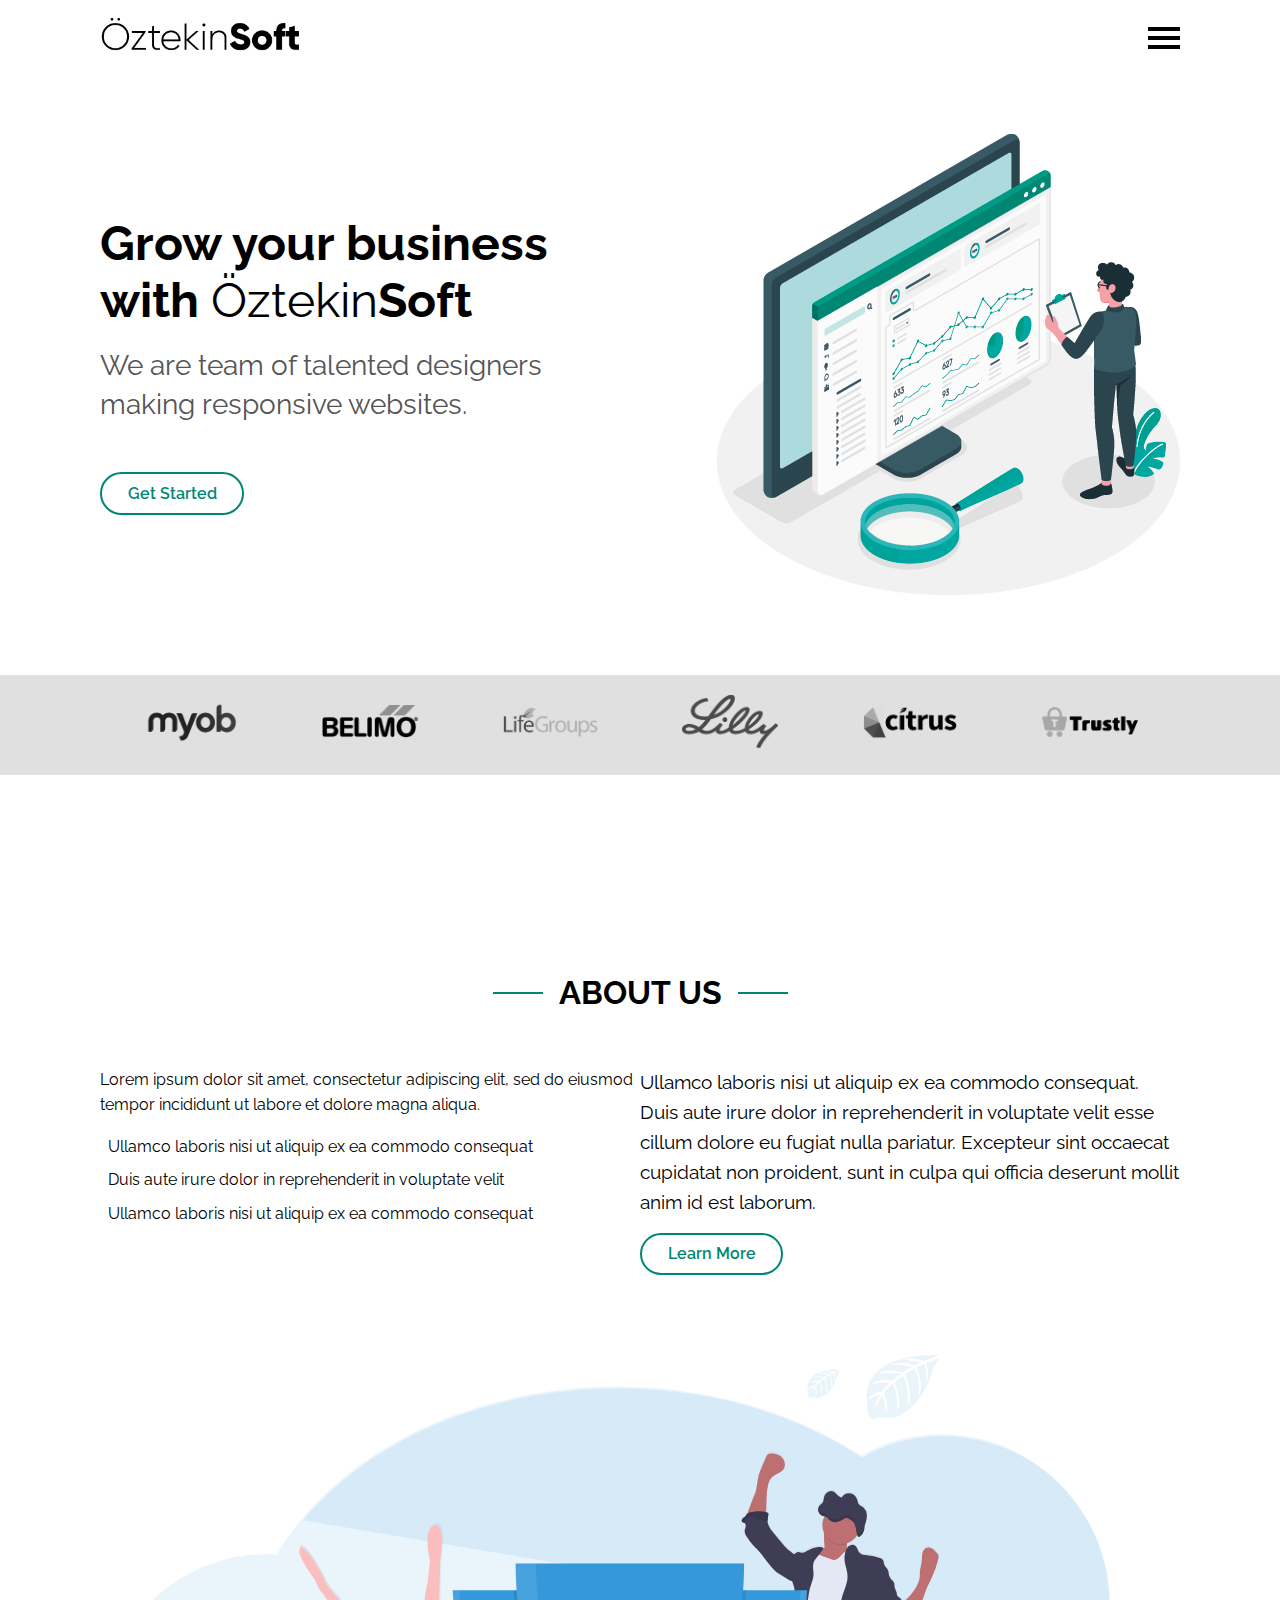
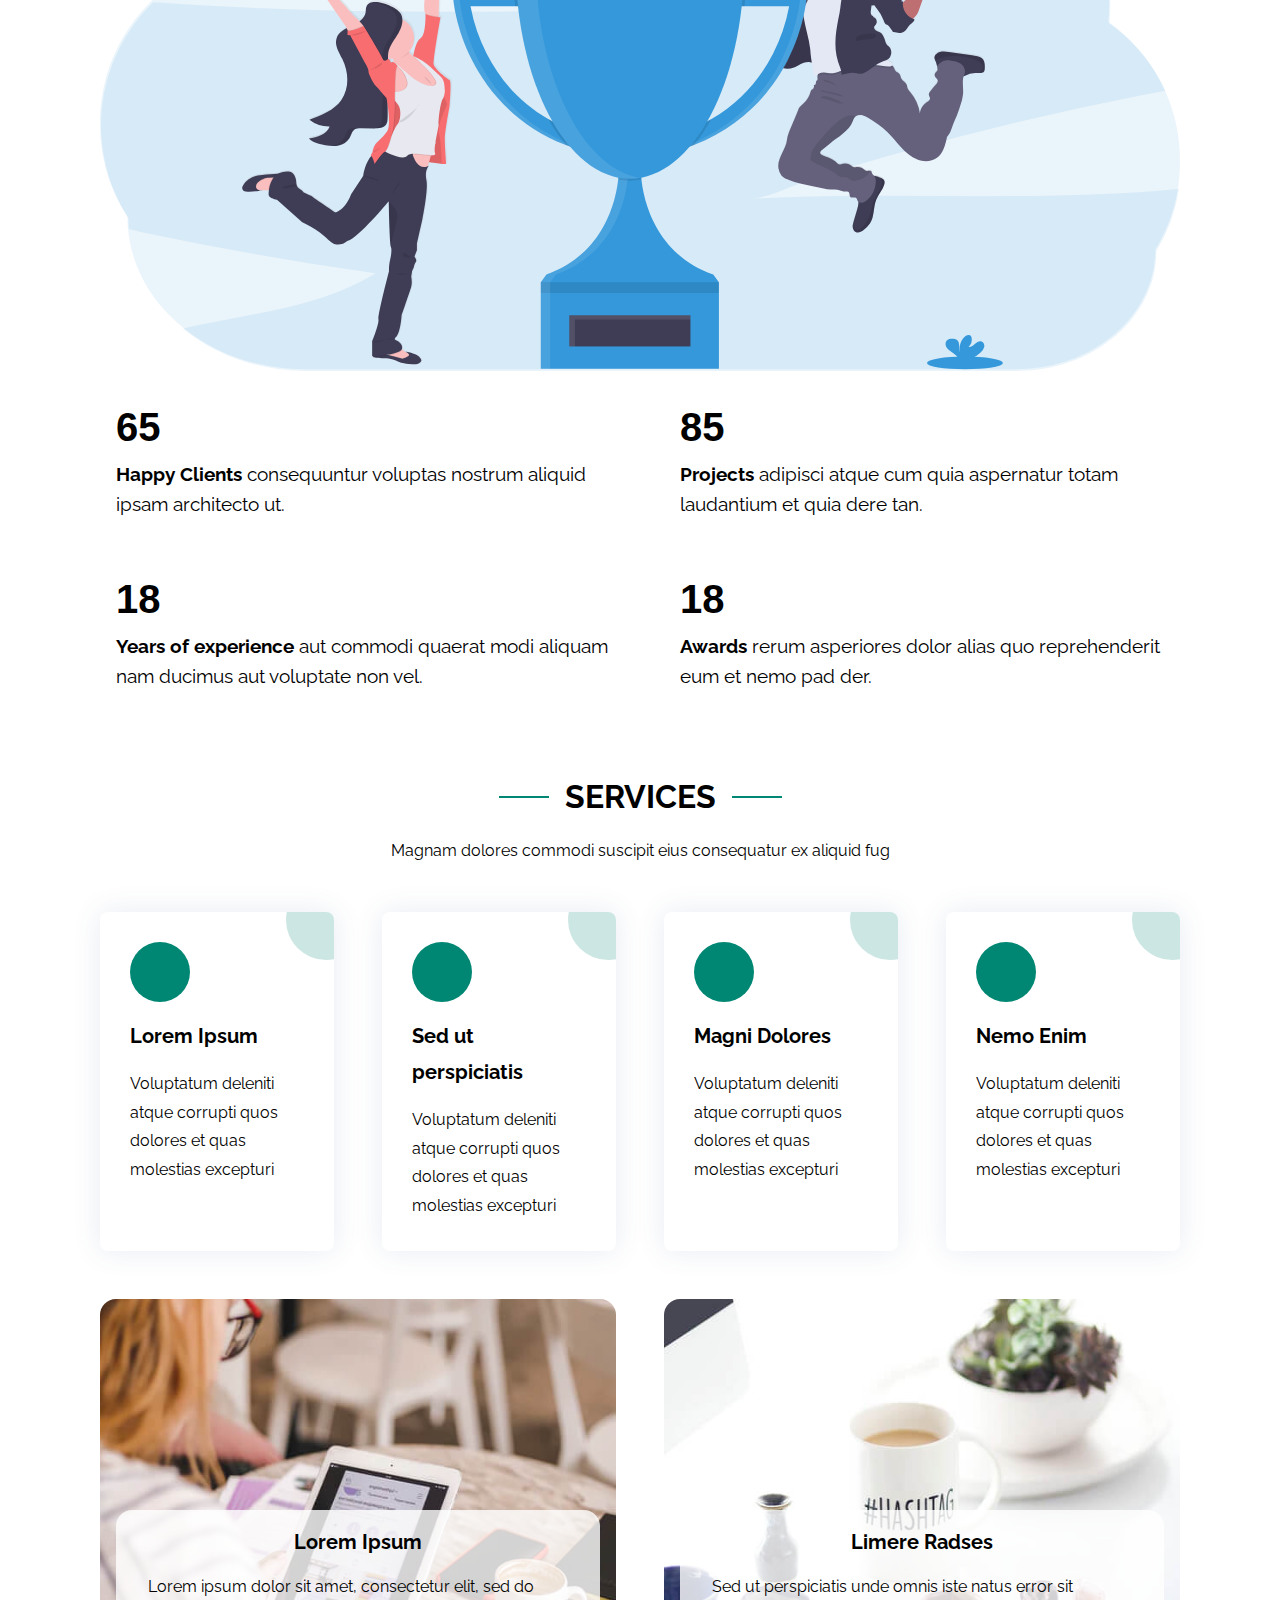
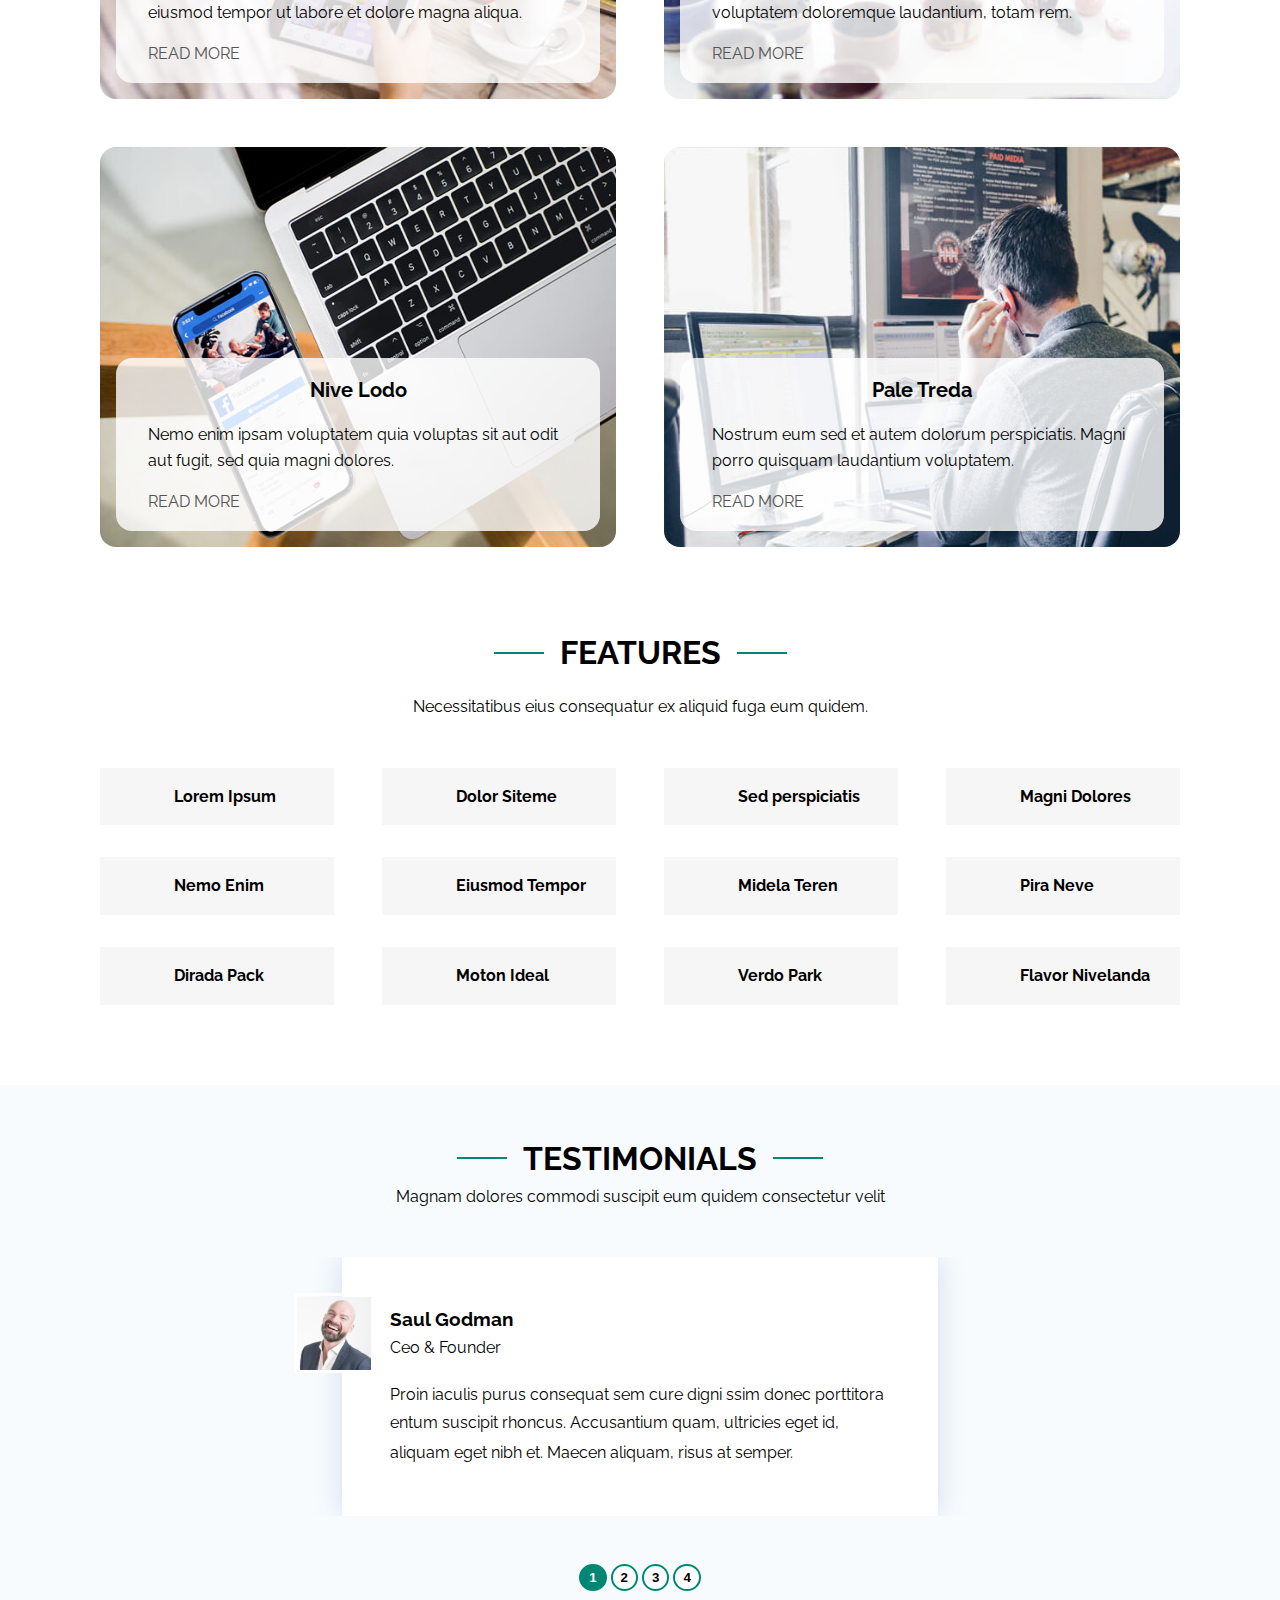
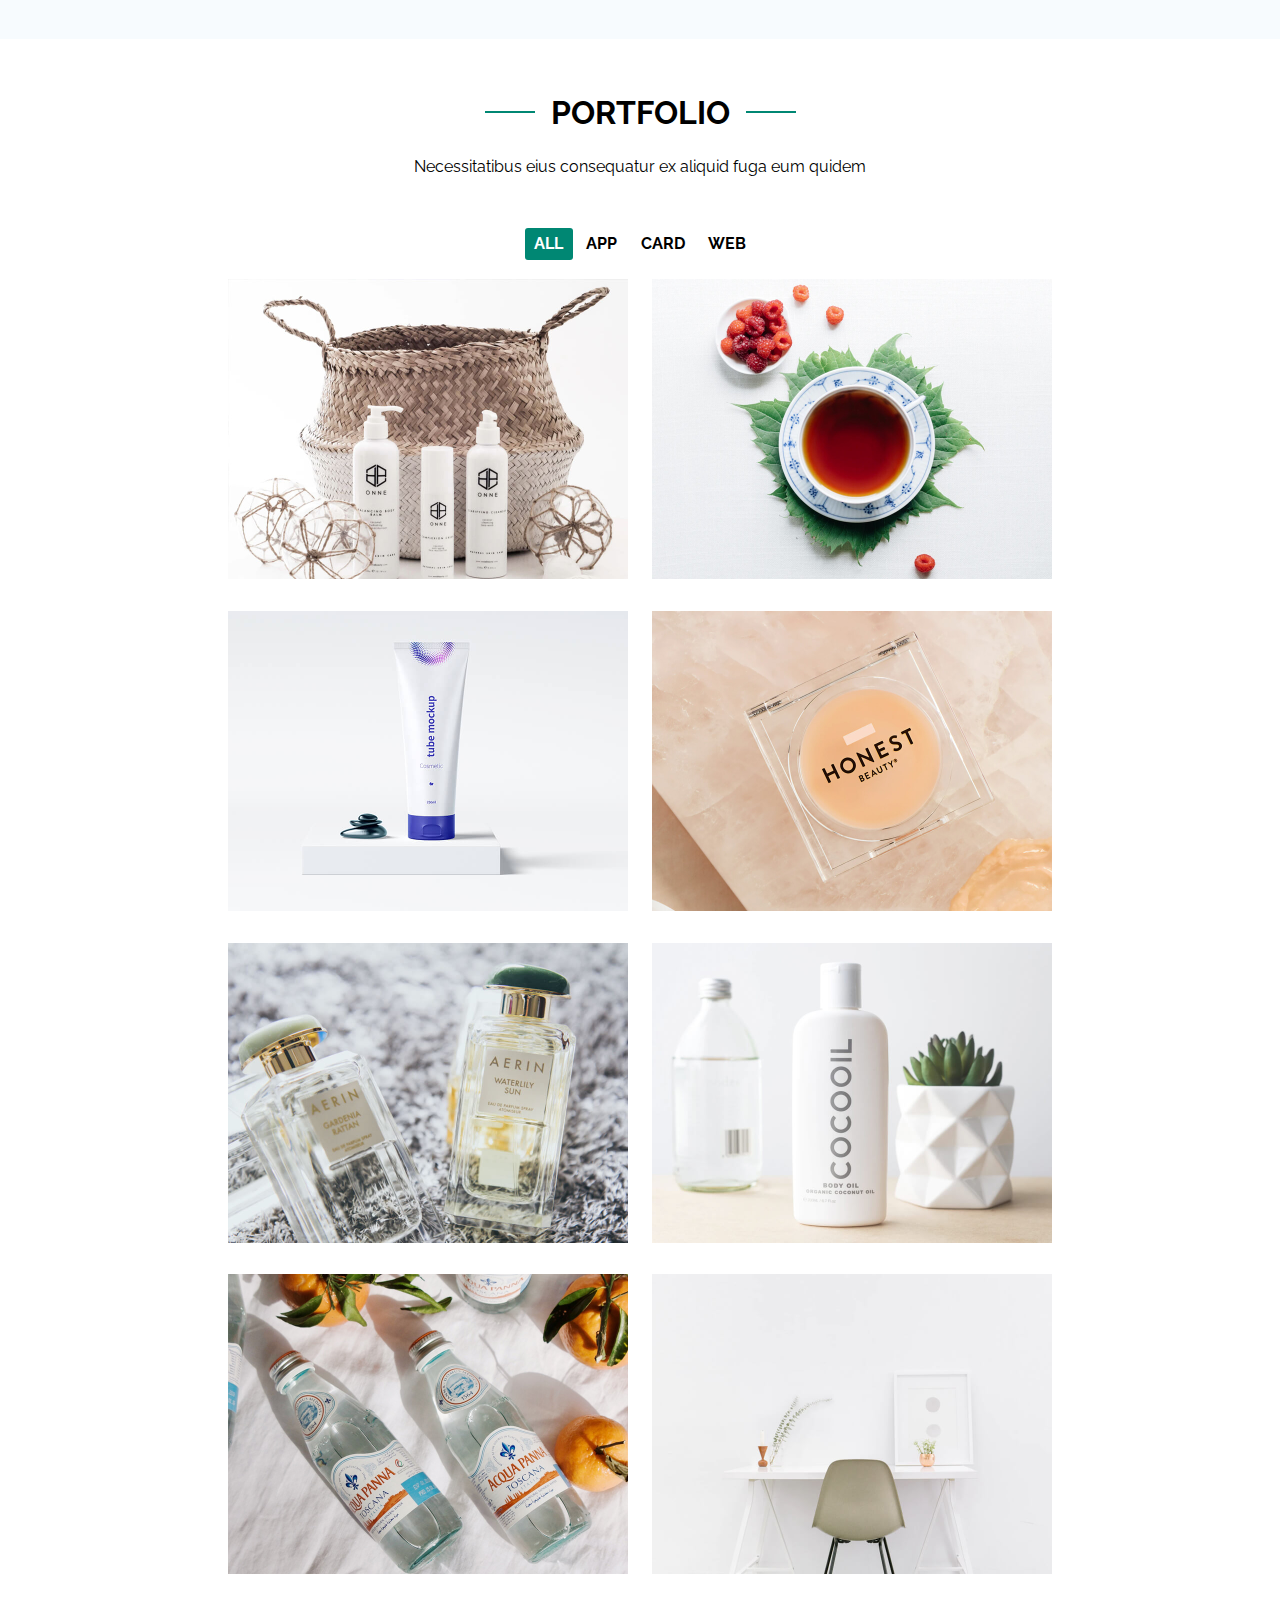
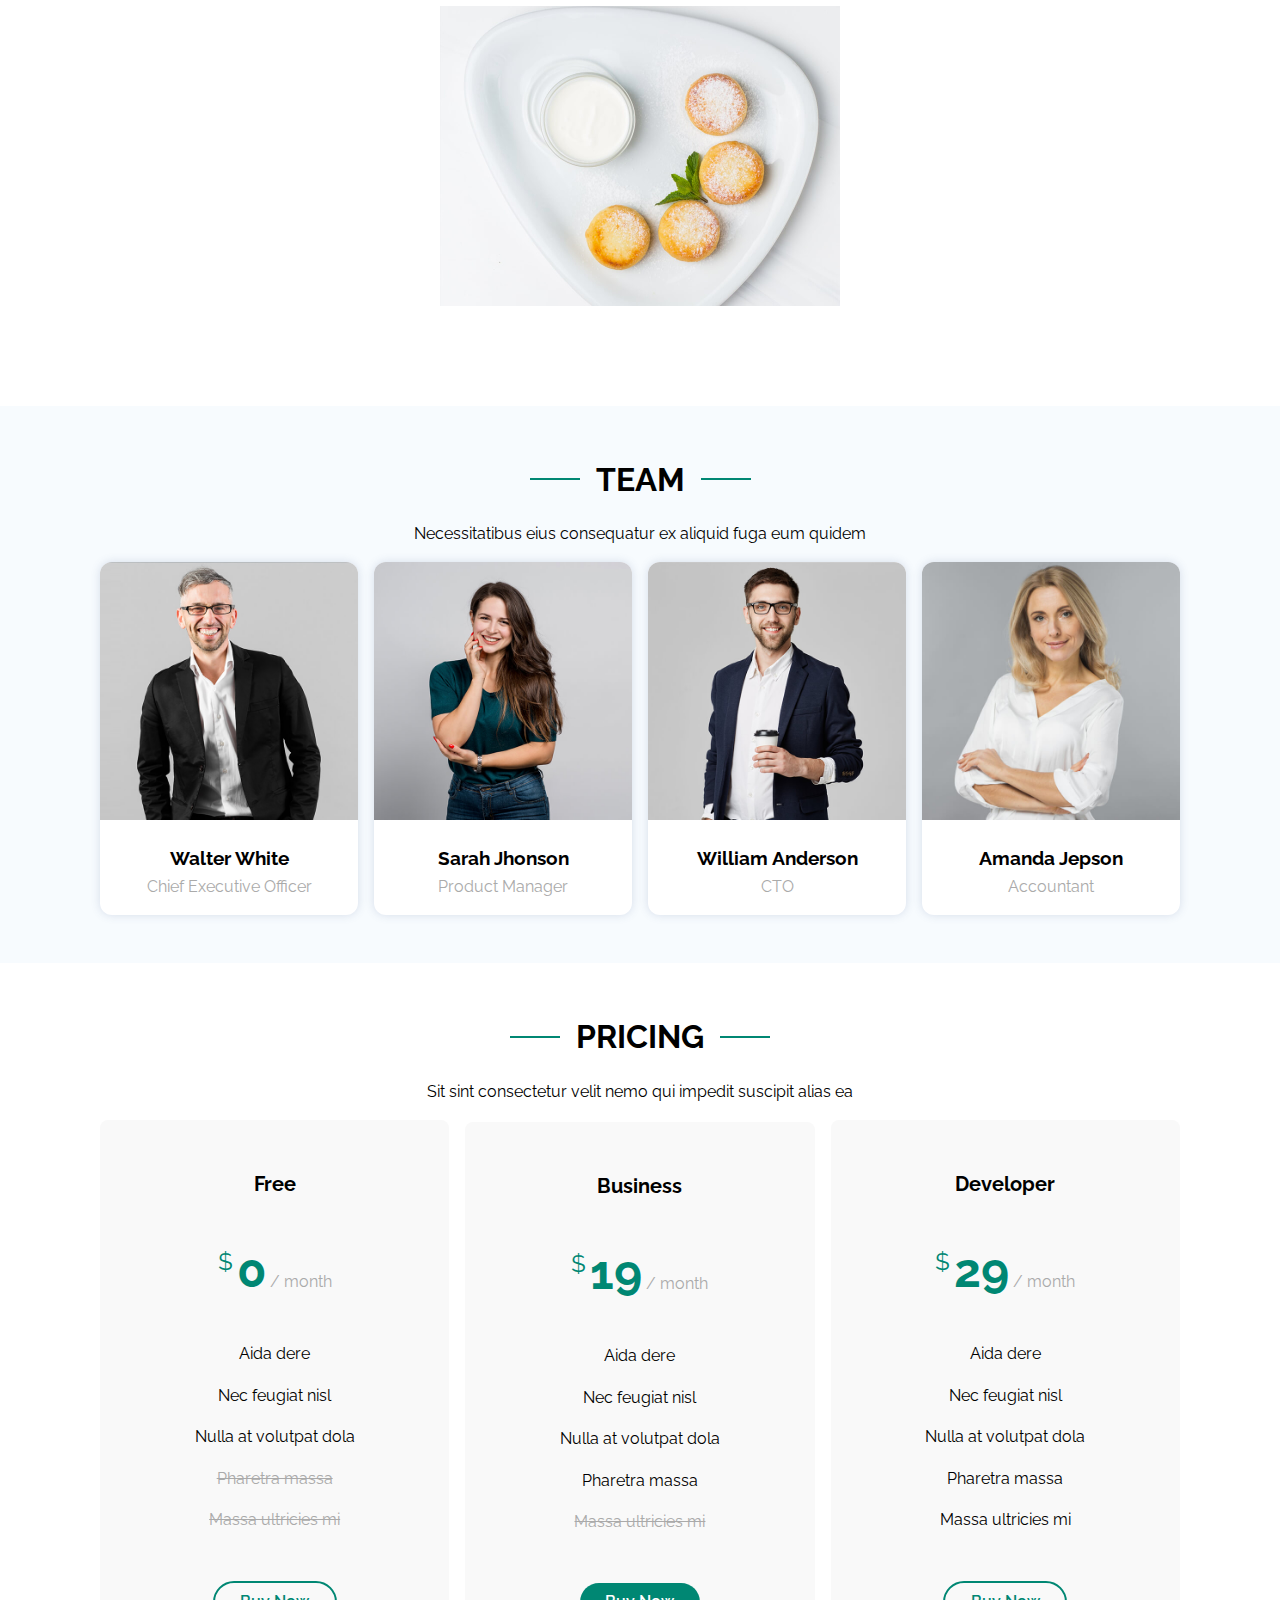
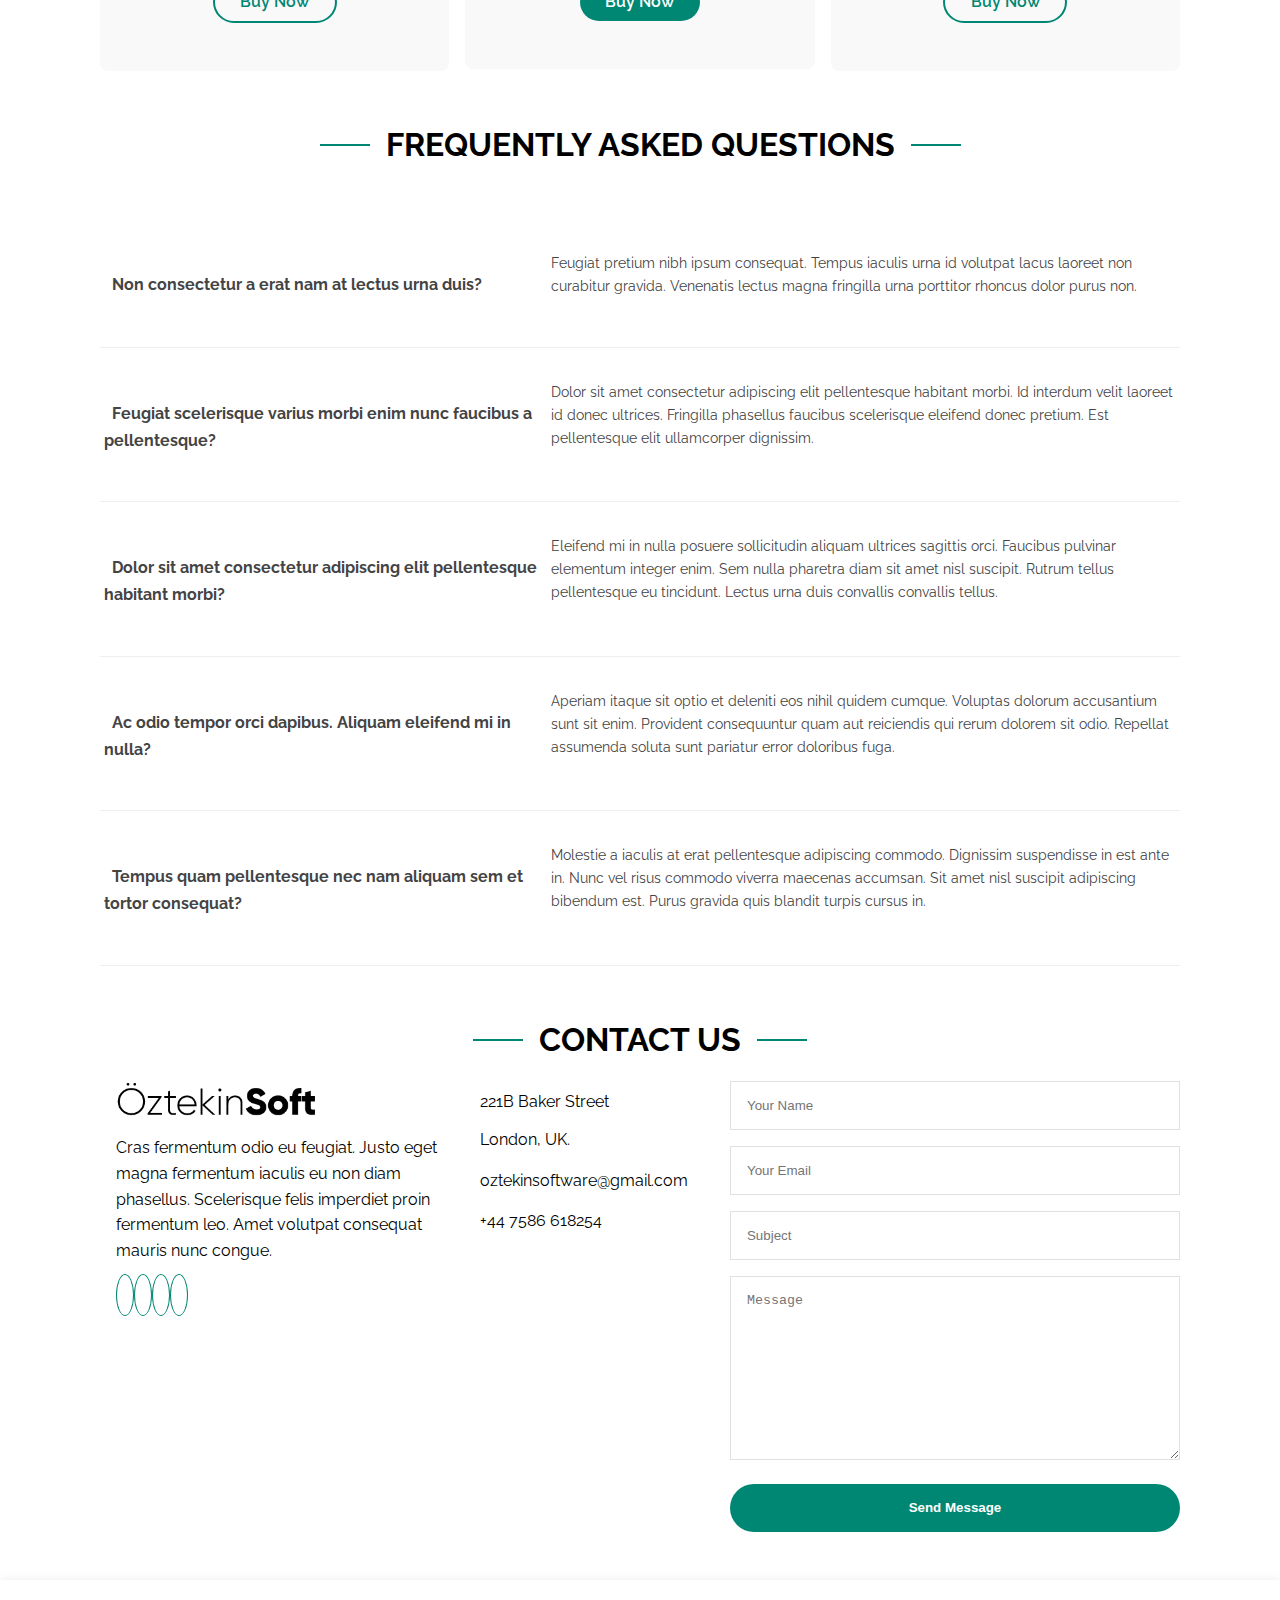
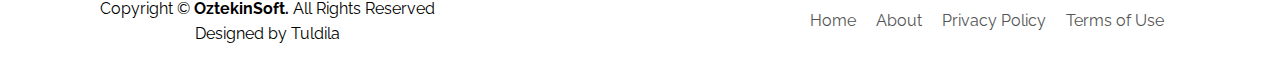
<file: index.html>
<!DOCTYPE html>
<html lang="en">

<head>
    <meta charset="UTF-8">
    <meta http-equiv="X-UA-Compatible" content="IE=edge">
    <meta name="viewport" content="width=device-width, initial-scale=1.0">
    <link rel="stylesheet" href="https://cdnjs.cloudflare.com/ajax/libs/font-awesome/6.0.0-beta3/css/all.min.css"
        integrity="sha512-Fo3rlrZj/k7ujTnHg4CGR2D7kSs0v4LLanw2qksYuRlEzO+tcaEPQogQ0KaoGN26/zrn20ImR1DfuLWnOo7aBA=="
        crossorigin="anonymous" referrerpolicy="no-referrer" />
    <link rel="stylesheet" href="./css/styles.css">
    <link rel="stylesheet" href="./css/utilities.css">
    <title>OztekinSoft</title>
</head>

<body>
    <a href="#" class="rocket"><i class="fa fa-space-shuttle"></i></a>
    <!-- ===== Header Section ===== -->
    <header>
        <div class="container">
            <img src="./img/oztekinsoft-logo.PNG" alt="Logo" class="logo" style="cursor: pointer;">
            <nav>
                <div class="nav-menu">
                    <a href="#hero" class="menu-item selected">Home</a>
                    <a href="#about" class="menu-item">About</a>
                    <a href="#services" class="menu-item">Services</a>
                    <a href="#portfolio" class="menu-item">Portfolio</a>
                    <a href="#team" class="menu-item">Team</a>
                    <a href="#pricing" class="menu-item">Pricing</a>
                    <a href="#contact" class="menu-item">Contact</a>
                    <a href="#" class="menu-item btn btn-primary">Get Started</a>
                </div>
                <div class="mobile-menu">
                    <a href="#hero" class="menu-item selected">Home</a>
                    <a href="#about" class="menu-item">About</a>
                    <a href="#services" class="menu-item">Services</a>
                    <a href="#portfolio" class="menu-item">Portfolio</a>
                    <a href="#team" class="menu-item">Team</a>
                    <a href="#pricing" class="menu-item">Pricing</a>
                    <a href="#contact" class="menu-item">Contact</a>
                    <a href="#" class="menu-item btn btn-primary">Get Started</a>
                </div>
                <div class="hamburger-menu">
                    <span class="first"> </span>
                    <span class="middle"> </span>
                    <span class="last"> </span>
                </div>
            </nav>
        </div>
    </header>
    <!-- End Header Section -->
    <!-- ===== Hero Section ===== -->
    <section class="hero m-v-5" id="hero">
        <div class="container">
            <div class="left">
                <h1 animation-fade-up>Grow your business with <span>Öztekin</span>Soft</h1>
                <p class="m-t-1 m-b-3" animation-fade-up>We are team of talented designers making responsive websites.
                    </h3>
                <div class="btn btn-outlined" animation-fade-up>Get Started</div>
            </div>
            <div class="right">
                <img src="./img/hero-img.png" alt="Hero Image" class="animated" animation-fade-left>
            </div>
        </div>
        <div class="clients m-t-5">
            <div class="container">
                <div>
                    <img src="./img/client-1.png" animation-zoom-in>
                </div>
                <div>
                    <img src="./img/client-2.png" animation-zoom-in>
                </div>
                <div>
                    <img src="./img/client-3.png" animation-zoom-in>
                </div>
                <div>
                    <img src="./img/client-4.png" animation-zoom-in>
                </div>
                <div>
                    <img src="./img/client-5.png" animation-zoom-in>
                </div>
                <div>
                    <img src="./img/client-6.png" animation-zoom-in>
                </div>
            </div>
        </div>
    </section>
    <!-- End Hero Section -->
    <!-- ===== About Section ===== -->
    <section class="about" id="about">
        <div class="container">
            <h2 class="heading m-b-3" animation-fade-up>About Us</h2>
            <div class="content">
                <div class="left" animation-fade-up>
                    <p>Lorem ipsum dolor sit amet, consectetur adipiscing elit, sed do eiusmod tempor incididunt ut
                        labore et dolore magna aliqua.</p>
                    <ul class="m-t-1">

                        <li><i class="fa fa-check-double"></i>Ullamco laboris nisi ut aliquip ex ea commodo consequat
                        </li>

                        <li><i class="fa fa-check-double"></i>Duis aute irure dolor in reprehenderit in voluptate velit
                        </li>

                        <li><i class="fa fa-check-double"></i>Ullamco laboris nisi ut aliquip ex ea commodo consequat
                        </li>
                    </ul>
                </div>
                <div class="right" animation-fade-up>
                    <p>Ullamco laboris nisi ut aliquip ex ea commodo consequat. Duis aute irure dolor in reprehenderit
                        in voluptate velit esse cillum dolore eu fugiat nulla pariatur. Excepteur sint occaecat
                        cupidatat non proident, sunt in culpa qui officia deserunt mollit anim id est laborum.</p>
                    <a href="#" class="btn btn-outlined m-t-1">Learn More</a>
                </div>
            </div>
            <div class="counts m-t-5">
                <div class="left">
                    <img src="./img/counts-img.svg" alt="Counts" animation-fade-right>
                </div>
                <div class="right" animation-fade-left>
                    <div class="count-card">
                        <i class="fa fa-smile"></i>
                        <div>
                            <span>65</span>
                            <p><span>Happy Clients</span> consequuntur voluptas nostrum aliquid ipsam architecto ut.</p>
                        </div>
                    </div>
                    <div class="count-card">
                        <i class="fa fa-tasks"></i>
                        <div>
                            <span>85</span>
                            <p><span>Projects</span> adipisci atque cum quia aspernatur totam laudantium et quia dere
                                tan.
                            </p>
                        </div>
                    </div>
                    <div class="count-card">
                        <i class="fa fa-clock"></i>
                        <div>
                            <span>18</span>
                            <p><span>Years of experience</span> aut commodi quaerat modi aliquam nam ducimus aut
                                voluptate
                                non vel.
                        </div>
                    </div>
                    <div class="count-card">
                        <i class="fa fa-award"></i>
                        <div>
                            <span>18</span>
                            <p><span>Awards</span> rerum asperiores dolor alias quo reprehenderit eum et nemo pad der.
                        </div>
                    </div>
                </div>
            </div>
        </div>
    </section>
    <!-- End About Section -->
    <!-- ===== Services Section ===== -->
    <section class="services m-t-5" id="services">
        <div class="container">
            <h2 class="heading m-b-1" animation-fade-up>Services</h2>
            <p class="text-align m-b-3" animation-fade-up>Magnam dolores commodi suscipit eius consequatur ex aliquid
                fug</p>
            <div class="cards m-b-3" animation-fade-up>
                <div class="icon-card">
                    <div class="icon">
                        <i class="fa fa-times"></i>
                    </div>
                    <h4 class="m-v-1">Lorem Ipsum</h4>
                    <p>Voluptatum deleniti atque corrupti quos dolores et quas molestias excepturi</p>

                </div>
                <div class="icon-card">
                    <div class="icon">
                        <i class="fa fa-times"></i>
                    </div>
                    <h4 class="m-v-1">Sed ut perspiciatis</h4>
                    <p>Voluptatum deleniti atque corrupti quos dolores et quas molestias excepturi</p>

                </div>
                <div class="icon-card">
                    <div class="icon">
                        <i class="fa fa-times"></i>
                    </div>
                    <h4 class="m-v-1">Magni Dolores</h4>
                    <p>Voluptatum deleniti atque corrupti quos dolores et quas molestias excepturi</p>

                </div>
                <div class="icon-card">
                    <div class="icon">
                        <i class="fa fa-times"></i>
                    </div>
                    <h4 class="m-v-1">Nemo Enim</h4>
                    <p class="m-v-1">Voluptatum deleniti atque corrupti quos dolores et quas molestias excepturi</p>
                </div>
            </div>
            <div class="more-services" animation-fade-up>
                <div class="img-card">
                    <img src="./img/more-services-1.jpg" alt="Service 1">
                    <div class="contrast">
                        <h4>Lorem Ipsum</h4>
                        <p class="m-v-1">Lorem ipsum dolor sit amet, consectetur elit, sed do eiusmod tempor ut labore
                            et dolore magna
                            aliqua.</p>
                        <a href="#" class="m-t-1">READ MORE</a>
                    </div>
                </div>
                <div class="img-card">
                    <img src="./img/more-services-2.jpg" alt="Service 2">
                    <div class="contrast">
                        <h4>Limere Radses</h4>
                        <p class="m-v-1">Sed ut perspiciatis unde omnis iste natus error sit voluptatem doloremque
                            laudantium, totam
                            rem.
                        </p>
                        <a href="#" class="m-t-1">READ MORE</a>
                    </div>
                </div>
                <div class="img-card">
                    <img src="./img/more-services-3.jpg" alt="Service 3">
                    <div class="contrast">
                        <h4>Nive Lodo</h4>
                        <p class="m-v-1">Nemo enim ipsam voluptatem quia voluptas sit aut odit aut fugit, sed quia magni
                            dolores.</p>
                        <a href="#" class="m-t-1">READ MORE</a>
                    </div>
                </div>
                <div class="img-card">
                    <img src="./img/more-services-4.jpg" alt="Service 4">
                    <div class="contrast">
                        <h4>Pale Treda</h4>
                        <p class="m-v-1">Nostrum eum sed et autem dolorum perspiciatis. Magni porro quisquam laudantium
                            voluptatem.
                        </p>
                        <a href="#" class="m-t-1">READ MORE</a>
                    </div>
                </div>

            </div>
        </div>
    </section>
    <!-- End Services Section -->
    <!-- ===== Features Section ===== -->
    <section class="features m-t-5" id="features">
        <div class="container">
            <h2 class="heading m-b-1" animation-fade-up>Features</h2>
            <p class="text-align m-b-3" animation-fade-up>Necessitatibus eius consequatur ex aliquid fuga eum quidem.
            </p>
            <div class="cards" animation-fade-up>
                <div class="feature-card">
                    <i class="fa fa-database"></i>
                    <h4>Lorem Ipsum</h4>
                </div>
                <div class="feature-card">
                    <i class="fa fa-hourglass"></i>
                    <h4>Dolor Siteme</h4>
                </div>
                <div class="feature-card">
                    <i class="fa fa-server"></i>
                    <h4>Sed perspiciatis</h4>
                </div>
                <div class="feature-card">
                    <i class="fa fa-mobile-alt"></i>
                    <h4>Magni Dolores</h4>
                </div>
                <div class="feature-card">
                    <i class="fa fa-hdd"></i>
                    <h4>Nemo Enim</h4>
                </div>
                <div class="feature-card">
                    <i class="fa fa-download"></i>
                    <h4>Eiusmod Tempor</h4>
                </div>
                <div class="feature-card">
                    <i class="fa fa-chart-pie"></i>
                    <h4>Midela Teren</h4>
                </div>
                <div class="feature-card">
                    <i class="fa fa-project-diagram"></i>
                    <h4>Pira Neve</h4>
                </div>
                <div class="feature-card">
                    <i class="fa fa-comments"></i>
                    <h4>Dirada Pack</h4>
                </div>
                <div class="feature-card">
                    <i class="fa fa-heart"></i>
                    <h4>Moton Ideal</h4>
                </div>
                <div class="feature-card">
                    <i class="fa fa-music"></i>
                    <h4>Verdo Park</h4>
                </div>
                <div class="feature-card">
                    <i class="fa fa-headset"></i>
                    <h4>Flavor Nivelanda</h4>
                </div>
            </div>
        </div>
    </section>
    <!-- End Features Section -->
    <!-- ===== Testimonials Section ===== -->
    <section class="testimonials m-t-3 p-t-3" id="testimonials">
        <div class="container">
            <h2 class="heading" animation-fade-up>Testimonials</h2>
            <p class="text-align p-b-3" animation-fade-up>Magnam dolores commodi suscipit eum quidem consectetur velit
            </p>
            <div class="slider-container">
                <div class="slider">
                    <div class="slider-card" animation-fade-up>
                        <img src="./img/testimonials-1.jpg" alt="Client 1">
                        <h3>Saul Godman</h3>
                        <p>Ceo & Founder</p>

                        <p class="m-t-1"><i class="fa fa-quote-left"></i>
                            Proin iaculis purus consequat sem cure digni ssim donec porttitora entum suscipit rhoncus.
                            Accusantium quam, ultricies eget id, aliquam eget nibh et. Maecen aliquam, risus at semper.
                            <i class="fa fa-quote-right"></i>
                        </p>

                    </div>
                    <div class="slider-card" animation-fade-up>
                        <img src="./img/testimonials-2.jpg" alt="Client 1">
                        <h3>Sara Wilson</h3>
                        <p>Designer</p>

                        <p class="m-t-1"><i class="fa fa-quote-left"></i> Lorem ipsum dolor sit amet consectetur
                            adipisicing elit. Quo
                            inventore explicabo sequi
                            eveniet voluptatum incidunt accusantium, recusandae, ipsum quam corrupti sunt, numquam
                            tempora adipisci? Quod? <i class="fa fa-quote-right"></i></p>

                    </div>
                    <div class="slider-card" animation-fade-up>
                        <img src="./img/testimonials-3.jpg" alt="Client 1">
                        <h3>John Larson</h3>
                        <p>Entrepreneur</p>

                        <p class="m-t-1"><i class="fa fa-quote-left"></i>
                            Enim nisi quem export duis labore cillum quae magna enim sint quorum nulla quem veniam duis
                            minim tempor labore quem eram duis noster aute amet eram fore quis sint minim.
                            <i class="fa fa-quote-right"></i>
                        </p>

                    </div>
                    <div class="slider-card" animation-fade-up>
                        <img src="./img/testimonials-4.jpg" alt="Client 1">
                        <h3>Jena Karlis</h3>
                        <p>Store Owner</p>

                        <p class="m-t-1"><i class="fa fa-quote-left"></i> Lorem ipsum dolor sit amet consectetur
                            adipisicing elit. Quo
                            inventore explicabo sequi
                            eveniet voluptatum incidunt accusantium, recusandae, ipsum quam corrupti sunt, numquam
                            tempora adipisci? Quod? <i class="fa fa-quote-right"></i></p>

                    </div>
                </div>
                <div class="bullets m-t-3 p-b-3 text-align" animation-fade-up>
                    <button class="active">1</button>
                    <button>2</button>
                    <button>3</button>
                    <button>4</button>
                </div>
            </div>
        </div>
    </section>
    <!-- End Testimonials Section -->
    <!-- ====== Portfolio Section ======= -->
    <section class="portfolio" id="portfolio">
        <div class="container">
            <h2 class="heading m-t-3" animation-fade-up>Portfolio</h2>
            <p class="text-align m-t-1 p-b-3" animation-fade-up>Necessitatibus eius consequatur ex aliquid fuga eum
                quidem</p>
            <div class="tabs p-b-1" animation-fade-up>
                <div class="tab selected">ALL</div>
                <div class="tab">APP</div>
                <div class="tab">CARD</div>
                <div class="tab">WEB</div>
            </div>
            <div class="portfolio-images p-b-3" animation-fade-up>
                <div data-app class="portfolio-card">
                    <img src="./img/portfolio-1.jpg" alt="App">
                    <div class="portfolio-wrap">
                        <h4>App 1</h4>
                        <p>APP</p>
                        <div class="portfolio-links">
                            <a href="portfolio-detail.html"><i class="fa fa-plus"></i></a>
                        </div>
                    </div>
                </div>
                <div data-web class="portfolio-card">
                    <img src="./img/portfolio-2.jpg" alt="Web">
                    <div class="portfolio-wrap">
                        <h4>Web 3</h4>
                        <p>WEB</p>
                        <div class="portfolio-links">
                            <a href="portfolio-detail.html"><i class="fa fa-plus"></i></a>
                        </div>
                    </div>
                </div>
                <div data-app class="portfolio-card">
                    <img src="./img/portfolio-3.jpg" alt="App">
                    <div class="portfolio-wrap">
                        <h4>App 2</h4>
                        <p>APP</p>
                        <div class="portfolio-links">
                            <a href="portfolio-detail.html"><i class="fa fa-plus"></i></a>
                        </div>
                    </div>
                </div>
                <div data-card class="portfolio-card">
                    <img src="./img/portfolio-4.jpg" alt="Card">
                    <div class="portfolio-wrap">
                        <h4>Card 2</h4>
                        <p>CARD</p>
                        <div class="portfolio-links">
                            <a href="portfolio-detail.html"><i class="fa fa-plus"></i></a>
                        </div>
                    </div>
                </div>
                <div data-web class="portfolio-card">
                    <img src="./img/portfolio-5.jpg" alt="Web">
                    <div class="portfolio-wrap">
                        <h4>Web 2</h4>
                        <p>WEB</p>
                        <div class="portfolio-links">
                            <a href="portfolio-detail.html"><i class="fa fa-plus"></i></a>
                        </div>
                    </div>
                </div>
                <div data-app class="portfolio-card">
                    <img src="./img/portfolio-6.jpg" alt="App">
                    <div class="portfolio-wrap">
                        <h4>App 3</h4>
                        <p>APP</p>
                        <div class="portfolio-links">
                            <a href="portfolio-detail.html"><i class="fa fa-plus"></i></a>
                        </div>
                    </div>
                </div>
                <div data-card class="portfolio-card">
                    <img src="./img/portfolio-7.jpg" alt="Card">
                    <div class="portfolio-wrap">
                        <h4>Card 1</h4>
                        <p>CARD</p>
                        <div class="portfolio-links">
                            <a href="portfolio-detail.html"><i class="fa fa-plus"></i></a>
                        </div>
                    </div>
                </div>
                <div data-card class="portfolio-card">
                    <img src="./img/portfolio-8.jpg" alt="Card">
                    <div class="portfolio-wrap">
                        <h4>Card 3</h4>
                        <p>CARD</p>
                        <div class="portfolio-links">
                            <a href="portfolio-detail.html"><i class="fa fa-plus"></i></a>
                        </div>
                    </div>
                </div>
                <div data-web class="portfolio-card">
                    <img src="./img/portfolio-9.jpg" alt="Web">
                    <div class="portfolio-wrap">
                        <h4>Web 3</h4>
                        <p>WEB</p>
                        <div class="portfolio-links">
                            <a href="portfolio-detail.html"><i class="fa fa-plus"></i></a>
                        </div>
                    </div>
                </div>
            </div>
        </div>
    </section>
    <!-- End Portfolio Section -->
    <!-- ======= Team Section ====== -->
    <section class="team m-t-3 p-t-3 p-b-3" id="team">
        <div class="container">
            <h2 class="heading" animation-fade-up>Team</h2>
            <p class="text-align m-v-1" animation-fade-up>Necessitatibus eius consequatur ex aliquid fuga eum quidem</p>
            <div class="row">
                <div class="member" animation-fade-up>
                    <div class="member-img">
                        <img src="./img/team-1.jpg" alt="Team Member">
                        <div class="social">
                            <a href="#">
                                <i class="fab fa-twitter"></i>
                            </a>
                            <a href="#">
                                <i class="fab fa-facebook"></i>
                            </a>
                            <a href="#">
                                <i class="fab fa-instagram"></i>
                            </a>
                            <a href="#">
                                <i class="fab fa-linkedin"></i>
                            </a>
                        </div>
                    </div>
                    <div class="member-info">
                        <h3>Walter White</h3>
                        <p>Chief Executive Officer</p>
                    </div>
                </div>
                <div class="member" animation-fade-up>
                    <div class="member-img">
                        <img src="./img/team-2.jpg" alt="Team Member">
                        <div class="social">
                            <a href="#">
                                <i class="fab fa-twitter"></i>
                            </a>
                            <a href="#">
                                <i class="fab fa-facebook"></i>
                            </a>
                            <a href="#">
                                <i class="fab fa-instagram"></i>
                            </a>
                            <a href="#">
                                <i class="fab fa-linkedin"></i>
                            </a>
                        </div>
                    </div>
                    <div class="member-info">
                        <h3>Sarah Jhonson</h3>
                        <p>Product Manager</p>
                    </div>
                </div>
                <div class="member" animation-fade-up>
                    <div class="member-img">
                        <img src="./img/team-3.jpg" alt="Team Member">
                        <div class="social">
                            <a href="#">
                                <i class="fab fa-twitter"></i>
                            </a>
                            <a href="#">
                                <i class="fab fa-facebook"></i>
                            </a>
                            <a href="#">
                                <i class="fab fa-instagram"></i>
                            </a>
                            <a href="#">
                                <i class="fab fa-linkedin"></i>
                            </a>
                        </div>
                    </div>
                    <div class="member-info">
                        <h3>William Anderson</h3>
                        <p>CTO</p>
                    </div>
                </div>
                <div class="member" animation-fade-up>
                    <div class="member-img">
                        <img src="./img/team-4.jpg" alt="Team Member">
                        <div class="social">
                            <a href="#">
                                <i class="fab fa-twitter"></i>
                            </a>
                            <a href="#">
                                <i class="fab fa-facebook"></i>
                            </a>
                            <a href="#">
                                <i class="fab fa-instagram"></i>
                            </a>
                            <a href="#">
                                <i class="fab fa-linkedin"></i>
                            </a>
                        </div>
                    </div>
                    <div class="member-info">
                        <h3>Amanda Jepson</h3>
                        <p>Accountant</p>
                    </div>
                </div>
            </div>
        </div>
    </section>
    <!-- End Team Section -->
    <!-- ======= Pricing Section ====== -->
    <section class="pricing m-b-3" id="pricing">
        <div class="container">
            <h2 class="heading m-t-3" animation-fade-up>Pricing</h2>
            <p class="text-align m-t-1 m-b-1" animation-fade-up>Sit sint consectetur velit nemo qui impedit suscipit
                alias ea</p>
            <div class="row">
                <div class="price-card" animation-fade-right>
                    <h3>Free</h3>
                    <h4><sup>$</sup>0<span> / month</span></h4>
                    <ul>
                        <li>Aida dere</li>
                        <li>Nec feugiat nisl</li>
                        <li>Nulla at volutpat dola</li>
                        <li class="no">Pharetra massa</li>
                        <li class="no">Massa ultricies mi</li>
                    </ul>
                    <a href="" class="btn btn-outlined">Buy Now</a>
                </div>
                <div class="price-card recommended" animation-fade-in>
                    <h3>Business</h3>
                    <h4><sup>$</sup>19<span> / month</span></h4>
                    <ul>
                        <li>Aida dere</li>
                        <li>Nec feugiat nisl</li>
                        <li>Nulla at volutpat dola</li>
                        <li>Pharetra massa</li>
                        <li class="no">Massa ultricies mi</li>
                    </ul>
                    <a href="" class="btn btn-primary">Buy Now</a>
                </div>
                <div class="price-card" animation-fade-left>
                    <h3>Developer</h3>
                    <h4><sup>$</sup>29<span> / month</span></h4>
                    <ul>
                        <li>Aida dere</li>
                        <li>Nec feugiat nisl</li>
                        <li>Nulla at volutpat dola</li>
                        <li>Pharetra massa</li>
                        <li>Massa ultricies mi</li>
                    </ul>
                    <a href="" class="btn btn-outlined">Buy Now</a>
                </div>
            </div>
        </div>
    </section>
    <!-- End Pricing Section -->
    <!-- ======= F.A.Q Section ====== -->
    <section class="faq" id="faq">
        <div class="container">
            <h2 class="heading m-b-3" animation-fade-up>Frequently Asked Questions</h2>
            <div class="row faq-item" animation-fade-up>
                <div class="col-5">
                    <h4><i class="far fa-question-circle"></i>&nbsp;&nbsp;Non consectetur a erat nam at lectus urna
                        duis?
                    </h4>
                </div>
                <div class="col-7">
                    <p>
                        Feugiat pretium nibh ipsum consequat. Tempus iaculis urna id volutpat lacus laoreet non
                        curabitur gravida. Venenatis lectus magna fringilla urna porttitor rhoncus dolor purus non.</p>
                </div>
            </div>
            <div class="row faq-item" animation-fade-up>
                <div class="col-5">
                    <h4><i class="far fa-question-circle"></i>&nbsp;&nbsp;Feugiat scelerisque varius morbi enim nunc
                        faucibus a pellentesque?
                    </h4>
                </div>
                <div class="col-7">
                    <p>
                        Dolor sit amet consectetur adipiscing elit pellentesque habitant morbi. Id interdum velit
                        laoreet id donec ultrices. Fringilla phasellus faucibus scelerisque eleifend donec pretium. Est
                        pellentesque elit ullamcorper dignissim.</p>
                </div>
            </div>
            <div class="row faq-item" animation-fade-up>
                <div class="col-5">
                    <h4><i class="far fa-question-circle"></i>&nbsp;&nbsp;Dolor sit amet consectetur adipiscing elit
                        pellentesque habitant morbi?
                    </h4>
                </div>
                <div class="col-7">
                    <p>
                        Eleifend mi in nulla posuere sollicitudin aliquam ultrices sagittis orci. Faucibus pulvinar
                        elementum integer enim. Sem nulla pharetra diam sit amet nisl suscipit. Rutrum tellus
                        pellentesque eu tincidunt. Lectus urna duis convallis convallis tellus.</p>
                </div>
            </div>
            <div class="row faq-item" animation-fade-up>
                <div class="col-5">
                    <h4><i class="far fa-question-circle"></i>&nbsp;&nbsp;Ac odio tempor orci dapibus. Aliquam eleifend
                        mi in nulla?
                    </h4>
                </div>
                <div class="col-7">
                    <p>
                        Aperiam itaque sit optio et deleniti eos nihil quidem cumque. Voluptas dolorum accusantium sunt
                        sit enim. Provident consequuntur quam aut reiciendis qui rerum dolorem sit odio. Repellat
                        assumenda soluta sunt pariatur error doloribus fuga.</p>
                </div>
            </div>
            <div class="row faq-item" animation-fade-up>
                <div class="col-5">
                    <h4><i class="far fa-question-circle"></i>&nbsp;&nbsp;Tempus quam pellentesque nec nam aliquam sem
                        et tortor consequat?
                    </h4>
                </div>
                <div class="col-7">
                    <p>
                        Molestie a iaculis at erat pellentesque adipiscing commodo. Dignissim suspendisse in est ante
                        in. Nunc vel risus commodo viverra maecenas accumsan. Sit amet nisl suscipit adipiscing bibendum
                        est. Purus gravida quis blandit turpis cursus in.</p>
                </div>
            </div>
        </div>
    </section>
    <!-- End F.A.Q Section -->
    <!-- ======= Contact Section ====== -->
    <section class="contact" id="contact">
        <div class="container">
            <h2 class="heading m-t-3 m-b-1" animation-fade-up>Contact Us</h2>
            <div class="row">
                <div class="col-4 branding">
                    <img src="./img/oztekinsoft-logo.PNG" alt="Logo" class="logo" animation-fade-up>
                    <p animation-fade-up>Cras fermentum odio eu feugiat. Justo eget magna fermentum iaculis eu non diam
                        phasellus.
                        Scelerisque felis imperdiet proin fermentum leo. Amet volutpat consequat mauris nunc congue.</p>
                    <div class="social" animation-fade-up>
                        <a href="#">
                            <i class="fab fa-twitter"></i>
                        </a>
                        <a href="#">
                            <i class="fab fa-facebook"></i>
                        </a>
                        <a href="#">
                            <i class="fab fa-instagram"></i>
                        </a>
                        <a href="#">
                            <i class="fab fa-linkedin"></i>
                        </a>
                    </div>
                </div>
                <div class="col-3 contact-info" animation-fade-up>
                    <table>
                        <tr>
                            <td><i class="fa fa-map-marker-alt"></i></td>
                            <td>221B Baker Street <br>
                                London, UK.</td>

                        </tr>
                        <tr>
                            <td><i class="far fa-envelope"></i></td>
                            <td>oztekinsoftware@gmail.com</td>
                        </tr>
                        <tr>
                            <td><i class="fa fa-phone"></i></td>
                            <td>+44 7586 618254</td>

                        </tr>
                    </table>
                </div>
                <div class="col-5 contact-form" animation-fade-down>
                    <form action="">
                        <input type="text" name="name" id="name" placeholder="Your Name" class="m-b-1">
                        <input type="text" name="email" id="email" placeholder="Your Email" class="m-b-1">
                        <input type="text" name="subject" id="subject" placeholder="Subject" class="m-b-1">
                        <textarea name="message" id="message" cols="30" rows="10" placeholder="Message"
                            class="m-b-1"></textarea>
                        <input type="submit" class="btn btn-primary" value="Send Message"></a>

                    </form>
                </div>
            </div>
        </div>
    </section>
    <!-- End Contact Section -->
    <!-- ======= Footer Section ====== -->
    <section class="footer m-t-3 p-v-1" id="footer">
        <div class="container">
            <div class="copyright">
                <p>Copyright © <span>OztekinSoft.</span> All Rights Reserved</p>
                <p>Designed by Tuldila</p>
            </div>
            <div class="footer-menu">
                <a href="index.html" class="item">Home</a>
                <a href="index.html#about" class="item">About</a>
                <a href="#" class="item">Privacy Policy</a>
                <a href="#" class="item">Terms of Use</a>
            </div>
        </div>
    </section>
    <!-- End Footer Section -->
    <script src="./js/main.js"></script>
</body>

</html>
</file>
<file: css/styles.css>
@import url("https://fonts.googleapis.com/css2?family=Raleway:wght@300;400;600;700;800&display=swap");

/* =========== Global Styles =========== */

*,
*::before,
*::after {
  box-sizing: border-box;
  margin: 0;
  padding: 0;
  outline: 0px solid;
  transition: all 300ms ease-in;
}

:root {
  --color-primary: #008773;
  --color-inter-section: #f7fbfe;
}

::selection {
  background-color: var(--color-primary);
  color: white;
}

html {
  scroll-behavior: smooth;
}

img.logo {
  width: 200px;
}

body {
  font-family: "Raleway", sans-serif;
  line-height: 1.6;
}

.rocket {
  opacity: 0;
  display: flex;
  justify-content: center;
  align-items: center;
  width: 50px;
  height: 50px;
  border-radius: 8px;
  position: fixed;
  transform: rotate(-90deg);
  bottom: 1rem;
  right: 1rem;
  background-color: var(--color-primary);
  z-index: 99;
}

.rocket i {
  font-size: 1.5rem;
  color: white;
  text-align: center;
  z-index: 99999;
}

li {
  list-style: none;
}

a {
  text-decoration: none;
  color: #555555;
}

a:hover {
  color: var(--color-primary);
}

.container {
  max-width: 1320px;
  margin: 0 auto;
}

.heading {
  font-size: 2rem;
  text-transform: uppercase;
  display: flex;
  justify-content: center;
  align-items: center;
}

.heading::before,
.heading::after {
  content: "";
  display: inline-block;
  width: 50px;
  height: 2px;
  margin: 1rem;
  background-color: var(--color-primary);
}

/* =========== Animations =========== */
.animated {
  animation: up-down 2s ease-in-out infinite alternate-reverse both;
}

.fade-in {
  animation: fade-in 500ms ease-in forwards;
}

.fade-left {
  animation: fade-left 800ms ease-in forwards;
}

.fade-right {
  animation: fade-right 800ms ease-in forwards;
}

.fade-up {
  animation: fade-up 800ms ease-in forwards;
}

.fade-down {
  animation: fade-down 800ms ease-in forwards;
}

.zoom-in {
  animation: zoom-in 800ms ease-in forwards;
}

@keyframes up-down {
  0% {
    transform: translateY(10px);
  }
  100% {
    transform: translateY(-10px);
  }
}

@keyframes slide {
  0% {
    opacity: 0;
  }
  100% {
    opacity: 1;
  }
}

@keyframes fade-in {
  0% {
    opacity: 0;
  }

  100% {
    opacity: 1;
  }
}

@keyframes fade-left {
  0% {
    transform: translateX(20%);
    opacity: 0;
  }
  100% {
    transform: translateX(0);
    opacity: 1;
  }
}

@keyframes fade-right {
  0% {
    transform: translateX(-20%);
    opacity: 0;
  }
  100% {
    transform: translateX(0);
    opacity: 1;
  }
}

@keyframes fade-up {
  0% {
    transform: translateY(30%);
    opacity: 0;
  }
  100% {
    transform: translateY(0);
    opacity: 1;
  }
}

@keyframes fade-down {
  0% {
    transform: translateY(-30%);
    opacity: 0;
  }
  100% {
    transform: translateY(0);
    opacity: 1;
  }
}

@keyframes zoom-in {
  0% {
    transform: scale(0);
    opacity: 0;
  }
  100% {
    transform: scale(1);
    opacity: 1;
  }
}
/* =========== Animations =========== */

.btn {
  display: inline-block;
  font-weight: 600;
  border-radius: 30px;
  cursor: pointer;
}

.btn-primary {
  background-color: var(--color-primary);
  color: white;
  padding: 0.4rem 1.6rem !important;
}

.btn-primary:hover {
  color: white;
  opacity: 0.9;
}

.btn-outlined {
  border: 2px solid var(--color-primary);
  color: var(--color-primary);
  background-color: none;
  padding: 0.4rem 1.6rem !important;
}

.btn-outlined:hover {
  background-color: var(--color-primary);
  color: white;
}

.cards {
  display: grid;
  grid-template-columns: repeat(4, 0.25fr);
  column-gap: 3rem;
}

.row {
  display: flex;
  flex-direction: row;
}

.col-3 {
  flex: 0 0 auto;
  width: 25%;
}

.col-4 {
  flex: 0 0 auto;
  width: 33.3333%;
}

.col-5 {
  flex: 0 0 auto;
  width: 41.6667%;
}

.col-7 {
  flex: 0 0 auto;
  width: 58.3333%;
}

/* =========== Header =========== */
header {
  display: block;
  position: relative;
  top: 0;
  padding-top: 1rem;
  background-color: none;
}

header > .container {
  display: flex;
  flex-direction: row;
  justify-content: space-between;
  align-items: center;
}

header h1 {
  color: rgb(20, 20, 20);
}

h1 span {
  font-weight: 400;
}

.nav-menu {
  display: flex;
  flex-direction: row;
  align-items: center;
  justify-content: center;
}

.menu-item {
  padding: 1rem 2rem;
}

.selected {
  cursor: pointer;
  color: var(--color-primary);
}

/*-----------------------*/

.mobile-menu {
  position: fixed;
  display: none;
  background-color: var(--color-primary);
  width: 400px;
  height: 100vh;
  z-index: 1900;
  padding: 3rem 0;
  transform: translateX(100%);
}

.mobile-menu > a {
  padding: 2rem 0;
  margin-bottom: 1rem;
  width: 100%;
  text-align: center;
}

.mobile-menu > .btn-primary {
  margin-top: 1rem;
  background-color: white;
  color: var(--color-primary) !important;
  max-width: 80%;
}

.hamburger-menu {
  display: none;
  position: relative;
  width: 32px;
  height: 30px;
  top: 11px;
  cursor: pointer;
  z-index: 1905;
}

.hamburger-menu span {
  position: absolute;
  height: 4px;
  width: 100%;
  background-color: black;
  transition: all 0.2s ease-in;
}

span.first {
  top: 0;
}

span.middle {
  top: 9px;
}

span.last {
  top: 18px;
}

.hamburger-menu.open > span {
  background-color: white;
}

.hamburger-menu.open > .first {
  transform: rotate(45deg);
  top: 5px;
}
.hamburger-menu.open > .middle {
  transform: rotate(-45deg);
  top: 5px;
}
.hamburger-menu.open > .last {
  transform: rotate(-45deg);
  top: 5px;
}

.menu-active {
  display: flex;
  flex-direction: column;
  justify-content: center;
  align-items: center;
  position: fixed;
  transform: translateX(0);
  right: 0;
  top: 0;
}

.mobile-menu.menu-active > a {
  color: white;
  align-self: center;
}

.mobile-menu.menu-active + .hamburger-menu {
  position: fixed;
  top: 2rem;
}

/*-----------------------*/

/* =========== Hero Section =========== */
section.hero > .container {
  display: grid;
  grid-template-columns: repeat(2, 1fr);
  align-items: center;
  justify-content: center;
}

section.hero .right img {
  float: right;
}

section.hero h1 {
  font-size: 3rem;
  line-height: 1.2;
}

section.hero p {
  font-size: 1.75rem;
  line-height: 1.4;
  color: #555555;
}

section.hero .clients {
  width: 100%;
  height: 100px;
  background-color: #e0e0e0;
}

.clients > .container {
  display: flex;
  flex-direction: row;
  justify-content: space-around;
  align-items: center;
  height: 100%;
}

.clients img {
  width: 6rem;
  filter: grayscale(100%);
}

.clients img:hover {
  filter: grayscale(0%);
}

/* =========== About Section =========== */
section.about {
  margin-top: 12rem;
}

section.about .content {
  display: grid;
  grid-template-columns: repeat(2, 1fr);
}

.content li {
  margin-top: 0.5rem;
}

.content ul i {
  color: var(--color-primary);
  margin-right: 8px;
}

section.about .counts {
  display: grid;
  grid-template-columns: repeat(2, 1fr);
  align-items: center;
  column-gap: 1rem;
  row-gap: 1rem;
}

.counts .right {
  display: grid;
  grid-template-columns: repeat(2, 1fr);
  row-gap: 3rem;
  column-gap: 3rem;
}

.counts .right .count-card {
  display: flex;
  flex-direction: row;
  align-items: baseline;
}

.counts img {
  width: 100%;
}

.counts i {
  color: var(--color-primary);
  font-size: 2.5rem;
  margin-right: 1rem;
}

.counts .count-card div > span {
  font-size: 2.5rem;
  font-weight: bold;
  font-family: "Open Sans", sans-serif;
}

.counts p > span {
  font-weight: bold;
}

/* =========== Services Section =========== */
section.services .icon-card {
  background-color: #fff;
  box-shadow: 0 0 29px 0 rgb(68 88 144 / 12%);
  border-radius: 0.5rem;
  padding: 30px;
  line-height: 1.8;
}

.icon-card {
  position: relative;
  overflow: hidden;
  z-index: 1;
}

.icon-card::after {
  content: "";
  width: 80px;
  height: 80px;
  border-radius: 50%;
  background-color: var(--color-primary);
  opacity: 0.2;
  position: absolute;
  top: -2rem;
  right: -2rem;
  z-index: -1;
}

.icon-card:hover::after {
  transform: scale(15);
  opacity: 1;
}

.icon-card:hover .icon {
  background-color: #fff;
}

.icon-card:hover .icon i {
  color: var(--color-primary);
}

.icon-card:hover p,
.icon-card:hover h4 {
  color: #fff;
}

.icon-card .icon {
  display: flex;
  justify-content: center;
  align-items: center;
  width: 60px;
  height: 60px;
  border-radius: 50%;
  background-color: var(--color-primary);
}

.icon-card i {
  font-size: 1.5rem;
  color: white;
}

.icon-card h4 {
  font-size: 1.25rem;
}

.more-services {
  display: grid;
  grid-template-columns: repeat(2, 1fr);
  row-gap: 3rem;
  column-gap: 3rem;
  justify-content: center;
  align-items: center;
  align-self: center;
}

.more-services .img-card {
  position: relative;
  width: 100%;
  height: 400px;
  border-radius: 1rem;
}

.img-card img {
  position: absolute;
  top: 0;
  left: 0;
  width: 100%;
  height: 100%;
  z-index: -1;
  border-radius: 1rem;
}

.img-card .contrast {
  position: absolute;
  bottom: 1rem;
  left: 1rem;
  right: 1rem;
  padding: 1rem 2rem;
  border-radius: 1rem;
  background-color: rgba(255, 255, 255, 0.8);
  align-self: flex-end;
}

.contrast h4 {
  text-align: center;
  font-size: 1.25rem;
}

.contrast a:hover {
  padding: 0.25rem;
  border: 1px solid var(--color-primary);
}

.img-card:hover .contrast {
  background-color: var(--color-primary);
}

.img-card:hover .contrast h4,
.img-card:hover .contrast p,
.img-card:hover .contrast a {
  color: white;
}

/* =========== Features =========== */
section.features .cards {
  display: grid;
  grid-template-columns: repeat(4, 1fr);
}
section.features .feature-card {
  display: flex;
  justify-content: baseline;
  align-items: center;
  position: relative;
  column-gap: 0.5rem;
  margin-bottom: 2rem;
  padding: 1rem;
  background-color: #f6f6f6;
}

.feature-card i {
  display: block;
  font-size: 2rem;
  width: 50px;
  height: inherit;
  text-align: center;
}

.feature-card:nth-child(1) i {
  color: #ffbb2c;
}

.feature-card:nth-child(2) i {
  color: #5578ff;
}

.feature-card:nth-child(3) i {
  color: #e80368;
}

.feature-card:nth-child(4) i {
  color: #e361ff;
}

.feature-card:nth-child(5) i {
  color: #47aeff;
}

.feature-card:nth-child(6) i {
  color: #ffa76e;
}

.feature-card:nth-child(7) i {
  color: #11dbcf;
}

.feature-card:nth-child(8) i {
  color: #4233ff;
}

.feature-card:nth-child(9) i {
  color: #b2904f;
}

.feature-card:nth-child(10) i {
  color: #b20969;
}

.feature-card:nth-child(11) i {
  color: #ff5828;
}

.feature-card:nth-child(12) i {
  color: #29cc61;
}

.feature-card::after {
  content: "";
  display: block;
  width: 100%;
  height: 100%;
  position: absolute;
  left: 0;
  background-color: var(--color-primary);
  opacity: 0;
}

.feature-card:hover::after {
  opacity: 0.2;
}

.feature-card h4 {
  z-index: 50;
}

.feature-card h4:hover {
  color: var(--color-primary);
}

/* =========== Testimonials =========== */
section.testimonials {
  background-color: var(--color-inter-section);
}

.slider-container .bullets button {
  background: white;
  border: 2px solid var(--color-primary);
  padding: 0.25rem 0.5rem;
  border-radius: 50%;
  font-weight: bold;
  cursor: pointer;
}

.bullets button:hover {
  background-color: rgba(200, 200, 200, 0.3);
}

.bullets button.active {
  background-color: var(--color-primary);
  color: white;
}

.testimonials .slider {
  display: flex;
  justify-content: center;
  align-items: center;
  overflow: hidden;
  position: relative;
}

.slider .slider-card {
  display: flex;
  position: relative;
  padding: 3rem;
  /*-495px to get the next slide.*/
  background-color: white;
  box-shadow: 0 0 28px 0px rgb(68 88 144 / 18%);
  animation: slide 500ms ease;
}

.slider-card img {
  position: absolute;
  left: -3rem;
  top: 2.25rem;
  width: 80px;
  height: 80px;
  padding: 0.01rem;
  border: 3px solid white;
}

.slider-card p {
  max-width: 500px;
}

.slider-card p i {
  color: #e6fae1;
  font-size: 1.275rem;
}

/* =========== Portfolio Section =========== */
.tabs {
  display: flex;
  flex-direction: row;
  justify-content: center;
  align-items: center;
  gap: 0.25rem;
}

.tab {
  text-align: center;
  padding: 0.2rem 0.6rem;
  font-weight: bold;
  border-radius: 3px;
  cursor: pointer;
}

.tab:hover {
  background-color: var(--color-primary);
  color: white;
}

.tab.selected {
  background-color: var(--color-primary);
  color: white;
}

.portfolio-images {
  display: flex;
  flex-flow: row wrap;
  justify-content: center;
  align-self: center;
  gap: 1.5rem;
  position: relative;
  z-index: 1;
}

.portfolio-card {
  display: block;
  position: relative;
  width: 400px;
  overflow: hidden;
}

@keyframes fade-it-out {
  99% {
    transform: scale(0);
  }
  100% {
    width: 0;
    height: 0;
  }
}

@keyframes fade-it-in {
  0% {
    transform: scale(0);
  }
  1% {
    width: 300px;
  }
  100% {
    transform: scale(1);
  }
}

.portfolio-card img {
  width: 100%;
  height: 100%;
  object-fit: contain;
  z-index: -3;
}

.portfolio-card:hover img {
  object-fit: cover;
  transform: scale(1.2);
}

.portfolio-card .portfolio-wrap {
  display: flex;
  flex-direction: column;
  justify-content: flex-end;
  padding: 0 0 1.5rem 1.5rem;
  width: 100%;
  height: 100%;
  position: absolute;
  top: 0;
  bottom: 0;
  left: 0;
  right: 0;
  background-color: rgba(5, 5, 5, 0.6);
  opacity: 0;
}

.portfolio-wrap:hover {
  opacity: 1;
}

.portfolio-wrap h4 {
  color: white;
  font-size: 1.25rem;
}
.portfolio-wrap p {
  font-size: 0.8rem;
  color: rgba(255, 255, 255, 0.8);
  padding: 0.25rem 0;
}
.portfolio-wrap .portfolio-links {
  display: flex;
  flex-direction: row;
  gap: 1rem;
}
.portfolio-links a i {
  color: white;
  font-weight: bold;
  font-size: 1.25rem;
}

/* =========== Portfolio Details =========== */

section.breadcrumbs {
  background-color: #f8f8f8;
}

.breadcrumbs .container {
  display: flex;
  flex-direction: row;
  justify-content: space-between;
  align-items: center;
}

.breadcrumbs h1 {
  font-size: 2rem;
  font-weight: 400;
}

.breadcrumbs ol {
  display: flex;
  flex-direction: row;
}

.breadcrumbs ol li:last-child::before {
  content: "/";
  padding: 0 0.5rem;
}

/* =========== Portfolio Details =========== */
section.portfolio-details .container {
  display: flex;

  gap: 3rem;
}

.portfolio-details .left {
  width: 800px;
}

.portfolio-details .right {
  width: 100%;
}

.left .portfolio-details-slider {
  width: 100%;
}

.portfolio-details-slider img {
  max-width: 100%;
  max-height: 100%;
}

.extra-wrapper {
  position: relative;
}

.swiper-pagination {
  position: relative;
  bottom: -2rem !important;
}

.swiper-pagination-bullet {
  width: 1rem !important;
  height: 1rem !important;
  background: none !important;
  border: 2px solid var(--color-primary) !important;
  opacity: 1 !important;
}

.swiper-pagination-bullet-active {
  background: var(--color-primary) !important;
}

.portfolio-details .right .portfolio-info {
  padding: 2rem;
  box-shadow: 0px 0 30px rgb(34 34 34 / 8%);
}

.portfolio-info hr {
  border-color: rgb(34 34 34 / 8%);
}

.portfolio-info p {
  margin-bottom: 1rem;
}

.right p {
  font-size: 1.175rem;
}

.portfolio-info p span {
  font-weight: bold;
}

/* =========== Team Section =========== */
section.team {
  background-color: var(--color-inter-section);
}

.team .row {
  display: flex;
  flex-direction: row;
  justify-content: center;
  align-items: center;
  flex-wrap: nowrap;
  gap: 1rem;
}

.row .member {
  background-color: white;
  box-shadow: 0px 0px 10px rgb(68 88 144 / 18%);
  border-radius: 0.75rem;
  width: 100%;
  height: 100%;
}

.member .member-img {
  position: relative;
}

.member-img img {
  max-width: 100%;
  max-height: 100%;
  border-radius: 0.75rem 0.75rem 0 0;
}

.member-img .social {
  display: flex;
  justify-content: center;
  align-items: center;
  gap: 0.75rem;
  position: absolute;
  background-color: rgba(255, 255, 255, 0.8);
  bottom: 1rem;
  width: 100%;
  height: 2rem;
  text-align: center;
  opacity: 0;
}

.member:hover .social {
  opacity: 1;
}

.social a i {
  color: black;
  font-size: 1.25rem;
}

.member .member-info {
  display: flex;
  flex-direction: column;
  justify-content: center;
  align-items: center;
  padding: 1rem;
}

.member-info p {
  color: #aaaaaa;
  font-size: 0.8;
}

/* =========== Pricing Section =========== */
section.pricing .row {
  display: flex;
  flex-direction: row;
  gap: 1rem;
  justify-content: center;
  align-items: center;
}

.row .price-card {
  display: flex;
  flex-direction: column;
  justify-content: space-between;
  align-items: center;
  gap: 2rem;
  padding: 3rem 1.25rem;
  width: 100%;
  height: 100%;
  background-color: #f9f9f9;
  border-radius: 0.5rem;
}

.price-card h3 {
  font-size: 1.25rem;
}

.price-card h4 {
  font-size: 3rem;
  color: var(--color-primary);
}

.price-card h4 sup {
  font-size: 1.5rem;
  font-weight: 400;
  margin-right: 0.25rem;
  color: var(--color-primary);
}

.price-card h4 span {
  font-size: 1rem;
  color: #aaaaaa;
  font-weight: 400;
}

.price-card ul li {
  text-align: center;
  margin-bottom: 1rem;
}

.price-card ul li.no {
  color: #aaaaaa;
  text-decoration: line-through;
}

/* =========== Footer Section =========== */
section.footer {
  box-shadow: 0px 0px 10px rgb(34 34 34 / 8%);
}

section.footer .container {
  display: flex;
  flex-direction: row;
  justify-content: space-between;
  align-items: center;
}

section.footer p {
  text-align: center;
}

section.footer p span {
  font-weight: bold;
}

section.footer a {
  margin-right: 1rem;
}

/* =========== F.A.Q Seciton =========== */

.faq-item {
  padding: 2rem 0.25rem;
  border-bottom: 1px solid #eeeeee;
}

section.faq p {
  font-size: 0.9rem;
  color: #444444;
}

section.faq h4 {
  color: #444444;
  margin-block-start: 1rem;
  margin-block-end: 1rem;
}

section.faq i {
  color: var(--color-primary);
  font-size: 1.25rem;
}

/* =========== Contact Section =========== */
section.contact .branding {
  padding: 0 1rem;
  display: flex;
  flex-direction: column;
  gap: 1rem;
}

.branding .social i {
  color: var(--color-primary);
  border: 1px solid var(--color-primary);
  border-radius: 50%;
  padding: 0.5rem;
  transition: all 100ms linear;
}

.branding .social i:hover {
  background-color: var(--color-primary);
  color: white;
}

.contact-info i {
  color: var(--color-primary);
  font-size: 2rem;
}

table td:first-child {
  text-align: center;
}

table tr td:last-child {
  padding: 0 1rem;
  line-height: 2.4;
}

.contact-form input {
  width: 100%;
}

.contact-form input[type="text"] {
  padding: 1rem;
  border: 1px solid #e0e0e0;
}

.contact-form input:focus[type="text"] {
  border: 1px solid var(--color-primary);
}

.contact-form textarea {
  width: 100%;
  padding: 1rem;
  border: 1px solid #e0e0e0;
}

.contact-form textarea:focus {
  border: 1px solid var(--color-primary);
}

.contact-form input[type="submit"] {
  height: 3rem;
  border: none;
}

/* =========== Media Queries =========== */
@media (max-width: 1400px) {
  .container {
    max-width: 1200px;
  }
  .portfolio-card {
    min-width: 300px;
  }
}

@media (min-width: 1280px) {
  .mobile-menu {
    display: none;
  }
}

@media (max-width: 1280px) {
  .container {
    max-width: 1080px;
  }

  /* Header Section */
  .nav-menu {
    display: none;
  }
  .hamburger-menu {
    display: inline-block;
  }

  /* About Section */
  section.about .counts {
    grid-template-columns: 1fr;
  }

  section.portfolio-details > .container {
    flex-direction: column;
  }

  section.portfolio-details > .container .left {
    width: 100%;
  }
}

@media (max-width: 1160px) {
  .container {
    max-width: 960px;
  }

  section.features .cards {
    grid-template-columns: repeat(3, 1fr);
  }
}

@media (max-width: 1060px) {
  .container {
    max-width: 860px;
  }
  section.hero > .container {
    display: flex;
    flex-direction: column;
  }

  section.hero .right {
    display: flex;
    justify-content: center;
    align-items: center;
    margin-bottom: 3rem;
  }

  section.hero .right img {
    width: 60%;
  }

  section.hero .left {
    order: 2;
    max-width: 720px;
  }

  section.hero .clients {
    padding: 2rem 0;
    height: unset;
  }

  section.about .content {
    grid-template-columns: 1fr;
    gap: 1rem;
  }

  section.about .counts .left {
    display: flex;
    justify-content: center;
    align-items: center;
  }

  section.about .counts .left img {
    text-align: center;
    width: 60%;
  }

  .clients > .container {
    display: grid;
    grid-template-columns: repeat(3, 1fr);
    justify-content: center;
    align-items: center;
    text-align: center;
  }

  section.services .cards {
    grid-template-columns: repeat(2, 1fr);
    row-gap: 3rem;
  }

  .more-services {
    grid-template-columns: 0.8fr;
  }

  section.contact .row {
    display: grid;
    grid-template-columns: repeat(2, 1fr);
    row-gap: 3rem;
  }

  section.contact .row .col-4 {
    width: 100%;
  }
  section.contact .row .col-5 {
    width: 100%;
    grid-column: 1/-1;
  }

  section.team .row {
    display: grid;
    grid-template-columns: repeat(2, 1fr);
  }
  section.footer > .container {
    flex-direction: column;
    gap: 1rem;
  }
}

@media (max-width: 940px) {
  .container {
    max-width: 740px;
  }
  section.faq .row {
    flex-direction: column;
  }

  section.faq .row .col-5,
  section.faq .row .col-7 {
    width: 100%;
  }
}

@media (max-width: 820px) {
  .container {
    max-width: 620px;
  }
  .counts .right {
    grid-template-columns: 1fr;
  }
  section.services .cards {
    grid-template-columns: 1fr;
    row-gap: 3rem;
  }
  .icon-card:hover::after {
    transform: scale(18);
  }
  .more-services {
    grid-template-columns: 1fr;
  }
  section.features .cards {
    grid-template-columns: 1fr;
  }
  .slider .slider-card {
    box-shadow: none;
  }
  .slider-card img {
    position: unset;
  }
  section.pricing .row {
    display: flex;
    flex-direction: column;
  }
  section.faq .heading {
    font-size: 1.75rem;
  }
  section.contact .row {
    grid-template-columns: 1fr;
  }
  /* Bu boyut için Testimonials, Pricing ve F.A.Q'ın başlık boyutu düzenlenecek. + Contact kısmı düzenlenecek.*/
}

@media (max-width: 700px) {
  .container {
    max-width: 500px;
  }
  section.team .row {
    grid-template-columns: 1fr;
  }
  section.faq .heading {
    font-size: 1.3rem;
  }
}

@media (max-width: 580px) {
  .container {
    width: 100%;
    max-width: 100%;
    padding-left: 1rem;
    padding-right: 1rem;
  }
  .hamburger-menu {
    right: 1rem;
  }
  section.faq .heading {
    font-size: 1.3rem !important;
  }
  .heading {
    font-size: 1.6rem;
  }
  section.footer a {
    font-size: 0.75rem;
    margin-right: 0.75rem;
  }
  section.hero .right img {
    width: 70%;
  }

  .breadcrumbs .container {
    display: block;
    padding-left: 1rem;
    padding-right: 1rem;
  }
}

@media (max-width: 460px) {
  .clients > .container {
    row-gap: 1rem;
  }
  .clients img {
    width: 5rem;
  }
  .heading {
    font-size: 1.5rem;
  }
  .more-services .img-card {
    height: 300px;
  }
}
</file>
<file: css/utilities.css>
/* ----- Utilities ------ */
.m-t-1 {
  margin-top: 1rem;
}

.p-t-1 {
  padding-top: 1rem;
}

.m-b-1 {
  margin-bottom: 1rem;
}

.p-b-1 {
  padding-bottom: 1rem;
}

.m-t-2 {
  margin-top: 2rem;
}

.p-t-2 {
  padding-top: 2rem;
}

.m-t-3 {
  margin-top: 3rem;
}

.p-t-3 {
  padding-top: 3rem;
}

.m-b-3 {
  margin-bottom: 3rem;
}

.p-b-3 {
  padding-bottom: 3rem;
}

.m-t-5 {
  margin-top: 5rem;
}

.m-b-5 {
  margin-bottom: 5rem;
}

.m-v-1 {
  margin: 1rem 0;
}

.m-v-3 {
  margin: 3rem 0;
}

.m-v-5 {
  margin: 5rem 0;
}

.p-v-1 {
  padding: 1rem 0;
}

.text-align {
  text-align: center;
}
</file>
